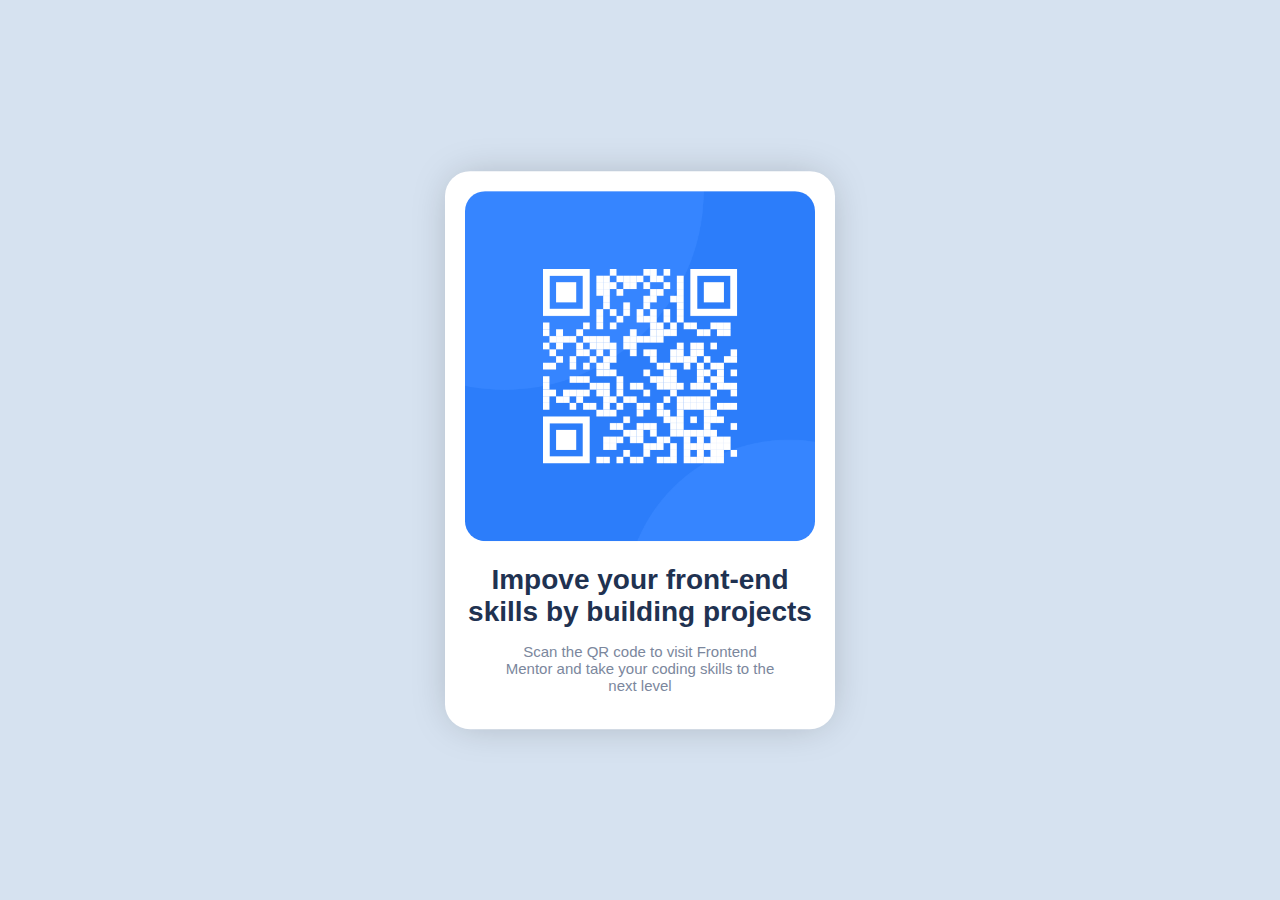
<file: index.html>
<!DOCTYPE html> 
 <html lang="en"> 
  
 <head> 
   <meta charset="UTF-8"> 
   <meta name="viewport" content="width=device-width, initial-scale=1.0"> 
   <link rel="icon" type="image/png" sizes="32x32" href="./images/favicon-32x32.png"> 
   <link rel="stylesheet" href="style.css"> 
   <title>Frontend Mentor | QR code component</title> 
 </head> 
  
 <body> 
  
   <main> 
     <div class="card"> 
       <div class="image"> 
         <img class="image" src="image-qr-code.png" alt=""> 
       </div> 
       <div class="content"> 
         <h1 class="card-heading">Impove your front-end skills by building projects</h1> 
         <p class="card-paragraph">Scan the QR code to visit Frontend Mentor and take your coding skills to the next 
           level</p> 
       </div> 
     </div> 
   </main> 
   
     
 </body> 
 </html>
</file>
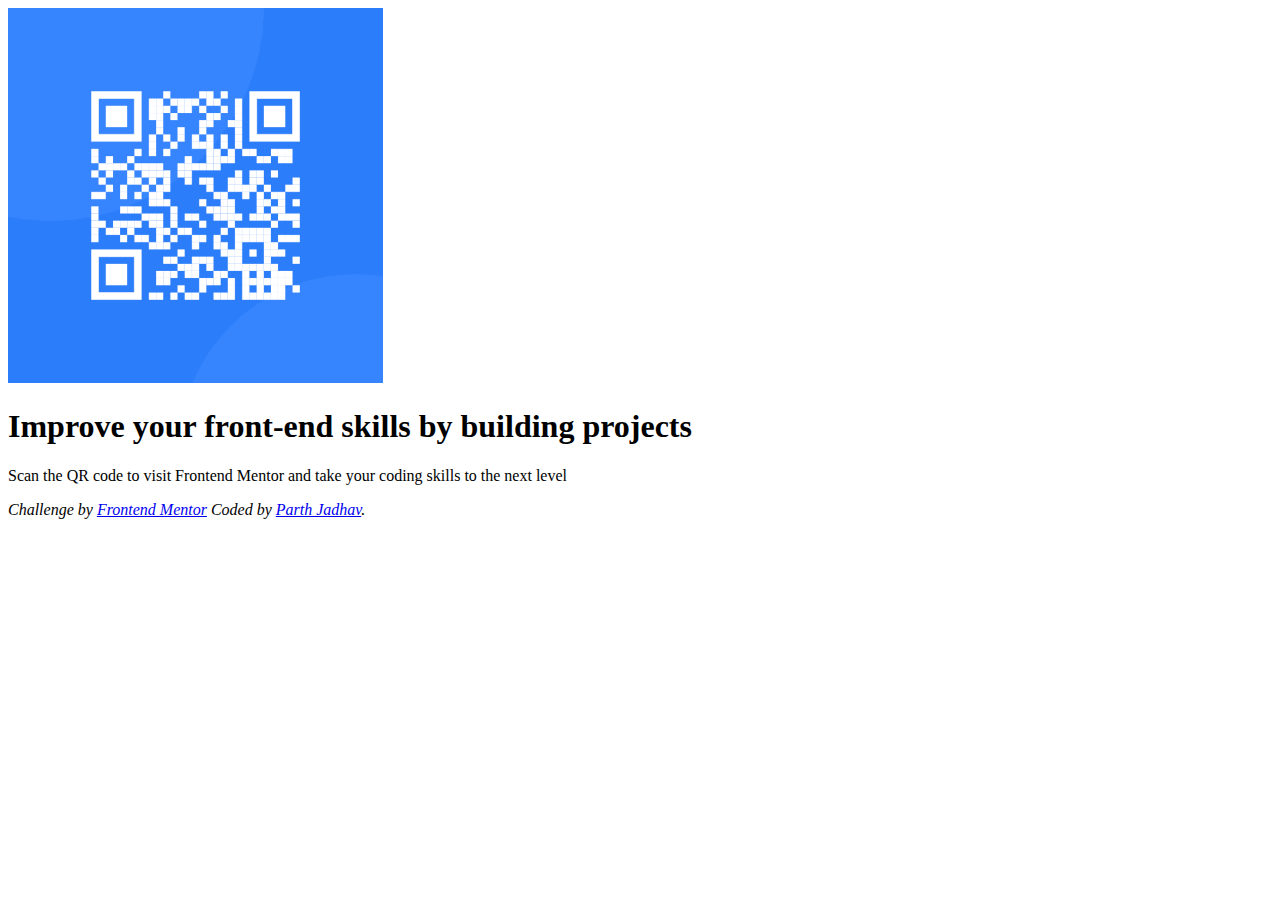
<file: index (copy).html>
<!DOCTYPE html>
<html lang="en">
<head>
  <meta charset="UTF-8">
  <meta name="viewport" content="width=device-width, initial-scale=1.0"> <!-- displays site properly based on user's device -->

  <link rel="icon" type="image-qr-code.png" sizes="32x32" href="./images/favicon-32x32.png">
  
  <title>Frontend Mentor | QR code component</title>

  <!-- Feel free to remove these styles or customise in your own stylesheet 👍 -->
  <!--<style>
    .attribution { font-size: 11px; text-align: center; }
    .attribution a { color: hsl(228, 45%, 44%); }
</style>-->
</head>
<body>
  <main>
  <div class=card>
    <div class=image>
  <img class=image src="image-qr-code.png" width=375px>
  </div>
    <div class =card-heading>
  <h1>Improve your front-end skills by building projects</h1>
    </div>
    <div class=content>

<p>  Scan the QR code to visit Frontend Mentor and take your coding skills to the next level</p>
    </div>
  </div>
  </main>
  
  <footer>
    <address>Challenge by <a href="https://www.frontendmentor.io?ref=challenge" target="_blank">Frontend Mentor</a>
      
    Coded by <a href="#">Parth Jadhav</a>.
    </address>
  </footer>
</body>
</html>
</file>
<file: style.css>
html {
  height: 100%;
  width: 100%;
}
@import url('https://fonts.googleapis.com/css2?family=Outfit:wght@500;700&display=swap'); 
  
 body { 
   background-color: hsl(212, 45%, 89%); 
   font-family: Outfit, sans-serif; 
   padding: 5px; 
 } 
  
 p { 
   font-size: 15px; 
 } 
  
 h1 { 
   font-size: 28px; 
 } 
  
 .card { 
   background-color: white; 
   display: flex; 
   flex-direction: column; 
   align-items: center; 
   background-color: hsl(0, 0%, 100%); 
   width: 350px; 
   margin: auto; 
   padding: 20px; 
   border-radius: 25px; 
   text-align: center; 
   position: absolute; 
   top: 50%; 
   left: 50%; 
   transform: translate(-50%, -50%); 
   box-shadow: 0px 0px 41px -10px rgba(0, 0, 0, 0.27); 
 } 
  
 .image { 
   max-width: 350px; 
   object-fit: contain; 
   border-radius: 20px; 
 } 
  
 .content { 
   display: flex; 
   flex-direction: column; 
   max-width: 350px; 
   align-items: center; 
   margin: auto; 
 } 
  
 .card-heading { 
   color: hsl(218, 44%, 22%); 
   margin-bottom: 15px; 
 } 
  
 .card-paragraph { 
   color: hsl(220, 15%, 55%); 
   max-width: 275px; 
   margin-top: 0; 
   }
</file>
